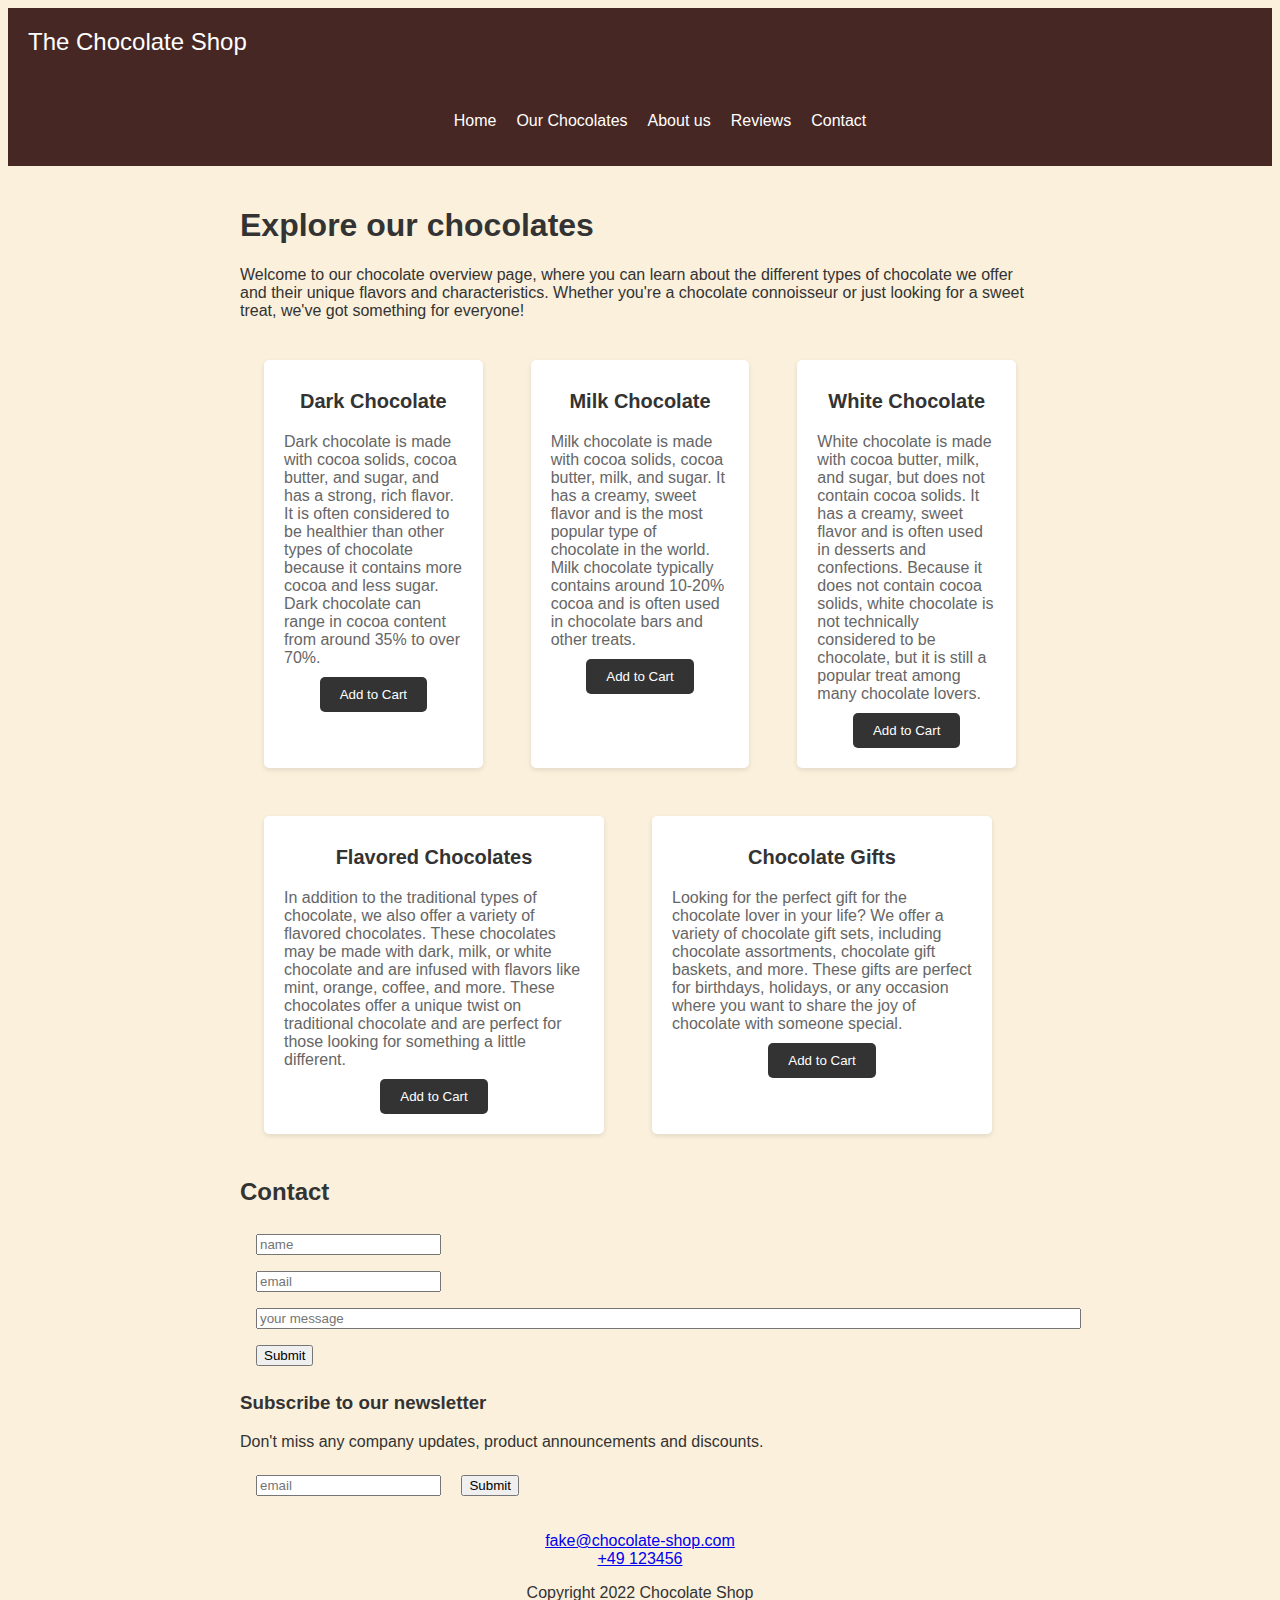
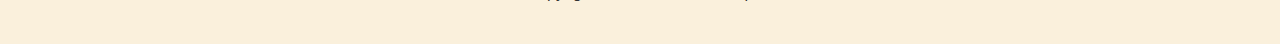
<file: products.html>
<html>
  <head>
    <script>(function(w,d,s,l,i){w[l]=w[l]||[];w[l].push({'gtm.start': new Date().getTime(),event:'gtm.js'});var f=d.getElementsByTagName(s)[0], j=d.createElement(s),dl=l!='dataLayer'?'&l='+l:'';j.async=true;j.src= 'https://www.googletagmanager.com/gtm.js?id='+i+dl;f.parentNode.insertBefore(j,f); })(window,document,'script','dataLayer','GTM-PFNK65VW');</script>
    <title>Our Chocolates</title>
    <link rel="stylesheet" type="text/css" href="style.css" />
  </head>
  <body>
    <iframe src="https://www.googletagmanager.com/ns.html?id=GTM-PFNK65VW" height="0" width="0" style="display:none;visibility:hidden"></iframe>
    <header>
      <div class="logo">The Chocolate Shop</div>
    </header>
    <nav>
      <ul>
        <li><a href="index.html" class="nav-item" id="nav-item-home">Home</a></li>
        <li><a href="products.html" class="nav-item" id="nav-item-our_chocolates">Our Chocolates</a></li>
        <li><a href="about.html" class="nav-item" id="nav-item-about_us">About us</a></li>
        <li><a href="reviews.html" class="nav-item" id="nav-item-reviews">Reviews</a></li>
        <li><a href="#contact" class="nav-item" id="nav-item-contact">Contact</a></li>
      </ul>
    </nav>
    <main>
      <h1>Explore our chocolates</h1>
      <p>
        Welcome to our chocolate overview page, where you can learn about the different types of
        chocolate we offer and their unique flavors and characteristics. Whether you're a chocolate
        connoisseur or just looking for a sweet treat, we've got something for everyone!
      </p>
      <div class="chocolate-container">
        <div class="chocolate-card">
          <h3>Dark Chocolate</h3>
          <p>
            Dark chocolate is made with cocoa solids, cocoa butter, and sugar, and has a strong,
            rich flavor. It is often considered to be healthier than other types of chocolate
            because it contains more cocoa and less sugar. Dark chocolate can range in cocoa content
            from around 35% to over 70%.
          </p>
          <button class="add-to-cart-btn">Add to Cart</button>
        </div>
        <div class="chocolate-card">
          <h3>Milk Chocolate</h3>
          <p>
            Milk chocolate is made with cocoa solids, cocoa butter, milk, and sugar. It has a
            creamy, sweet flavor and is the most popular type of chocolate in the world. Milk
            chocolate typically contains around 10-20% cocoa and is often used in chocolate bars and
            other treats.
          </p>
          <button class="add-to-cart-btn">Add to Cart</button>
        </div>
        <div class="chocolate-card">
          <h3>White Chocolate</h3>
          <p>
            White chocolate is made with cocoa butter, milk, and sugar, but does not contain cocoa
            solids. It has a creamy, sweet flavor and is often used in desserts and confections.
            Because it does not contain cocoa solids, white chocolate is not technically considered
            to be chocolate, but it is still a popular treat among many chocolate lovers.
          </p>
          <button class="add-to-cart-btn">Add to Cart</button>
        </div>
      </div>
      <div class="chocolate-container">
        <div class="chocolate-card">
          <h3>Flavored Chocolates</h3>
          <p>
            In addition to the traditional types of chocolate, we also offer a variety of flavored
            chocolates. These chocolates may be made with dark, milk, or white chocolate and are
            infused with flavors like mint, orange, coffee, and more. These chocolates offer a
            unique twist on traditional chocolate and are perfect for those looking for something a
            little different.
          </p>
          <button class="add-to-cart-btn">Add to Cart</button>
        </div>
        <div class="chocolate-card">
          <h3>Chocolate Gifts</h3>
          <p>
            Looking for the perfect gift for the chocolate lover in your life? We offer a variety of
            chocolate gift sets, including chocolate assortments, chocolate gift baskets, and more.
            These gifts are perfect for birthdays, holidays, or any occasion where you want to share
            the joy of chocolate with someone special.
          </p>
          <button class="add-to-cart-btn">Add to Cart</button>
        </div>
      </div>
      <h2 id="contact">Contact</h2>
      <div class="contact-container">
        <form id="contact-form">
          <input type="text" placeholder="name" /><br />
          <input type="text" placeholder="email" /><br />
          <input type="text" placeholder="your message" size="100" />
          <input type="submit" />
        </form>
        <h3>Subscribe to our newsletter</h3>
        <p>Don't miss any company updates, product announcements and discounts.</p>
        <form id="newsletter-form">
          <input placeholder="email" />
          <input type="submit" />
        </form>
      </div>
    </main>
    <footer>
      <a href="mailto:fake@chocolate-shop.com">fake@chocolate-shop.com</a><br />
      <a href="tel:0049123456">+49 123456</a>
      <p>Copyright 2022 Chocolate Shop</p>
      <br />
    </footer>
    <script src="cart.js"></script>
  </body>
</html>
</file>
<file: style.css>
body {
  font-family: sans-serif;
  font-size: 16px;
  color: #333;
  background-color: #faf0dc;
}

header {
  background-color: #472723;
  color: #fff;
  padding: 20px;
  display: flex;
  align-items: center;
  justify-content: space-between;
}

.logo {
  margin: 0;
  font-size: 24px;
}

nav {
  display: flex;
  justify-content: space-around;
  background-color: #472723;
  color: #fff;
  padding: 20px;
}

nav ul {
  list-style: none;
  display: flex;
}

nav li {
  margin: 0 10px;
}

nav a {
  color: #fff;
  text-decoration: none;
}

main {
  max-width: 800px;
  margin: 0 auto;
  padding: 20px;
}

.featured-container {
  display: flex;
}

.chocolate-container {
  display: flex;
}

.chocolate-card {
  display: flex;
  flex-direction: column;
  align-items: center;
  width: 300px;
  background-color: #fff;
  border-radius: 5px;
  box-shadow: 0 2px 5px rgba(0, 0, 0, 0.1);
  padding: 20px;
  margin: 1.5rem;
}

.chocolate-card img {
  width: 150px;
  height: 150px;
  object-fit: cover;
}

.chocolate-card h3 {
  margin: 10px 0;
  font-size: 20px;
}

.chocolate-card p {
  margin: 10px 0;
  font-size: 16px;
  color: #666;
}

.chocolate-card .add-to-cart-btn {
  border: none;
  background-color: #333;
  color: #fff;
  padding: 10px 20px;
  border-radius: 5px;
  cursor: pointer;
  transition: all 0.3s;
}

img {
  max-width: 100%;
  object-fit: contain;
}

form,
input {
  margin: 0.5rem;
}

footer {
  text-align: center;
}
</file>
